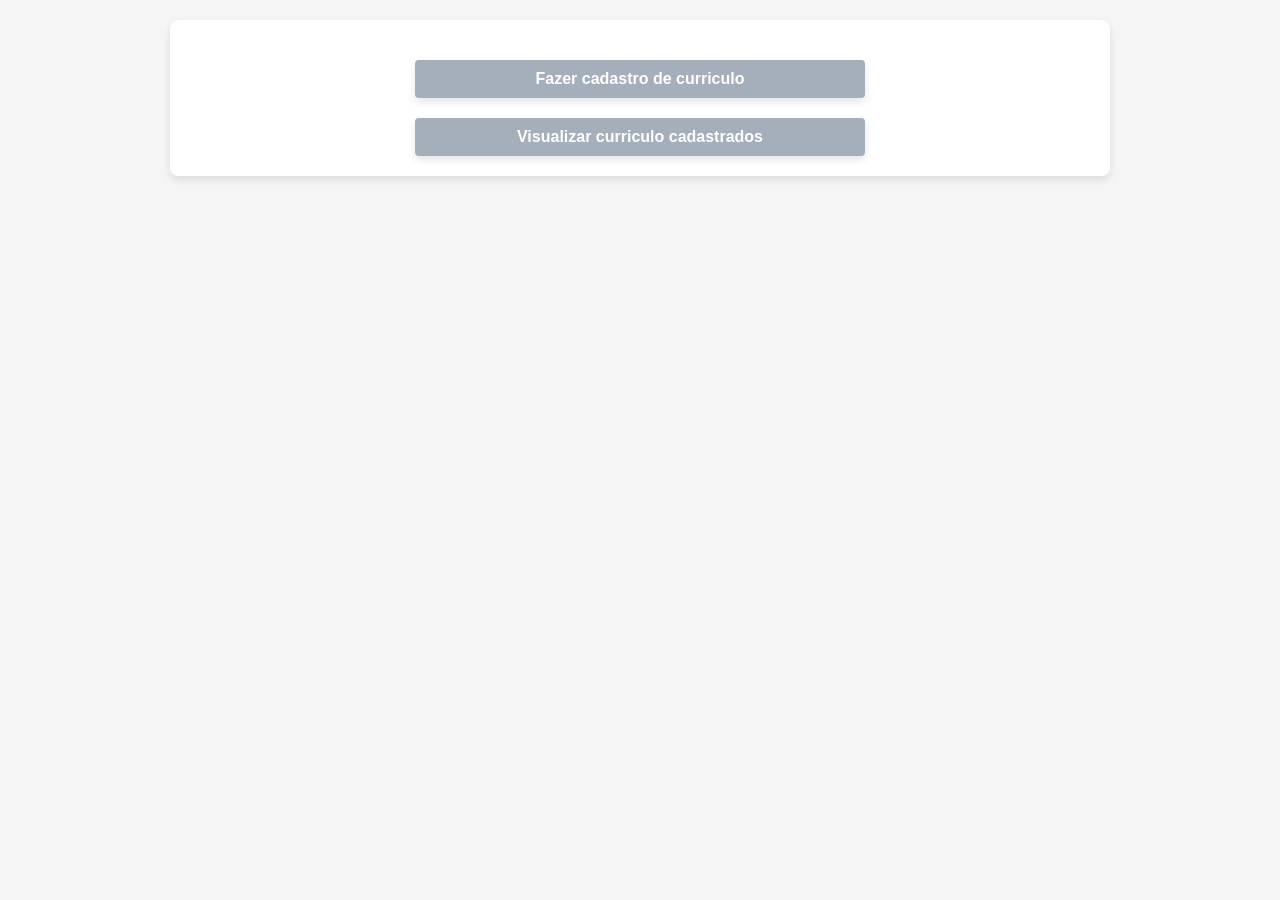
<file: index.html>
<!DOCTYPE html>
<html lang="pt-br">

<head>
    <meta charset="UTF-8">
    <meta name="viewport" content="width=device-width, initial-scale=1.0">
    <title>Página inicial</title>
    <link rel="stylesheet" href="style.css">
</head>

<body>
    <div class="inicial">
        <a href="forms.html" class="teste"><button class="buttonIni" onclick="preencheCadastro()" type="button">Fazer
                cadastro de
                curriculo</button></a>
        <a href="saida.html"><button class="buttonIni" type="button">Visualizar curriculo cadastrados</button></a>
    </div>
</body>
<script src="script.js"></script>

</html>
</file>
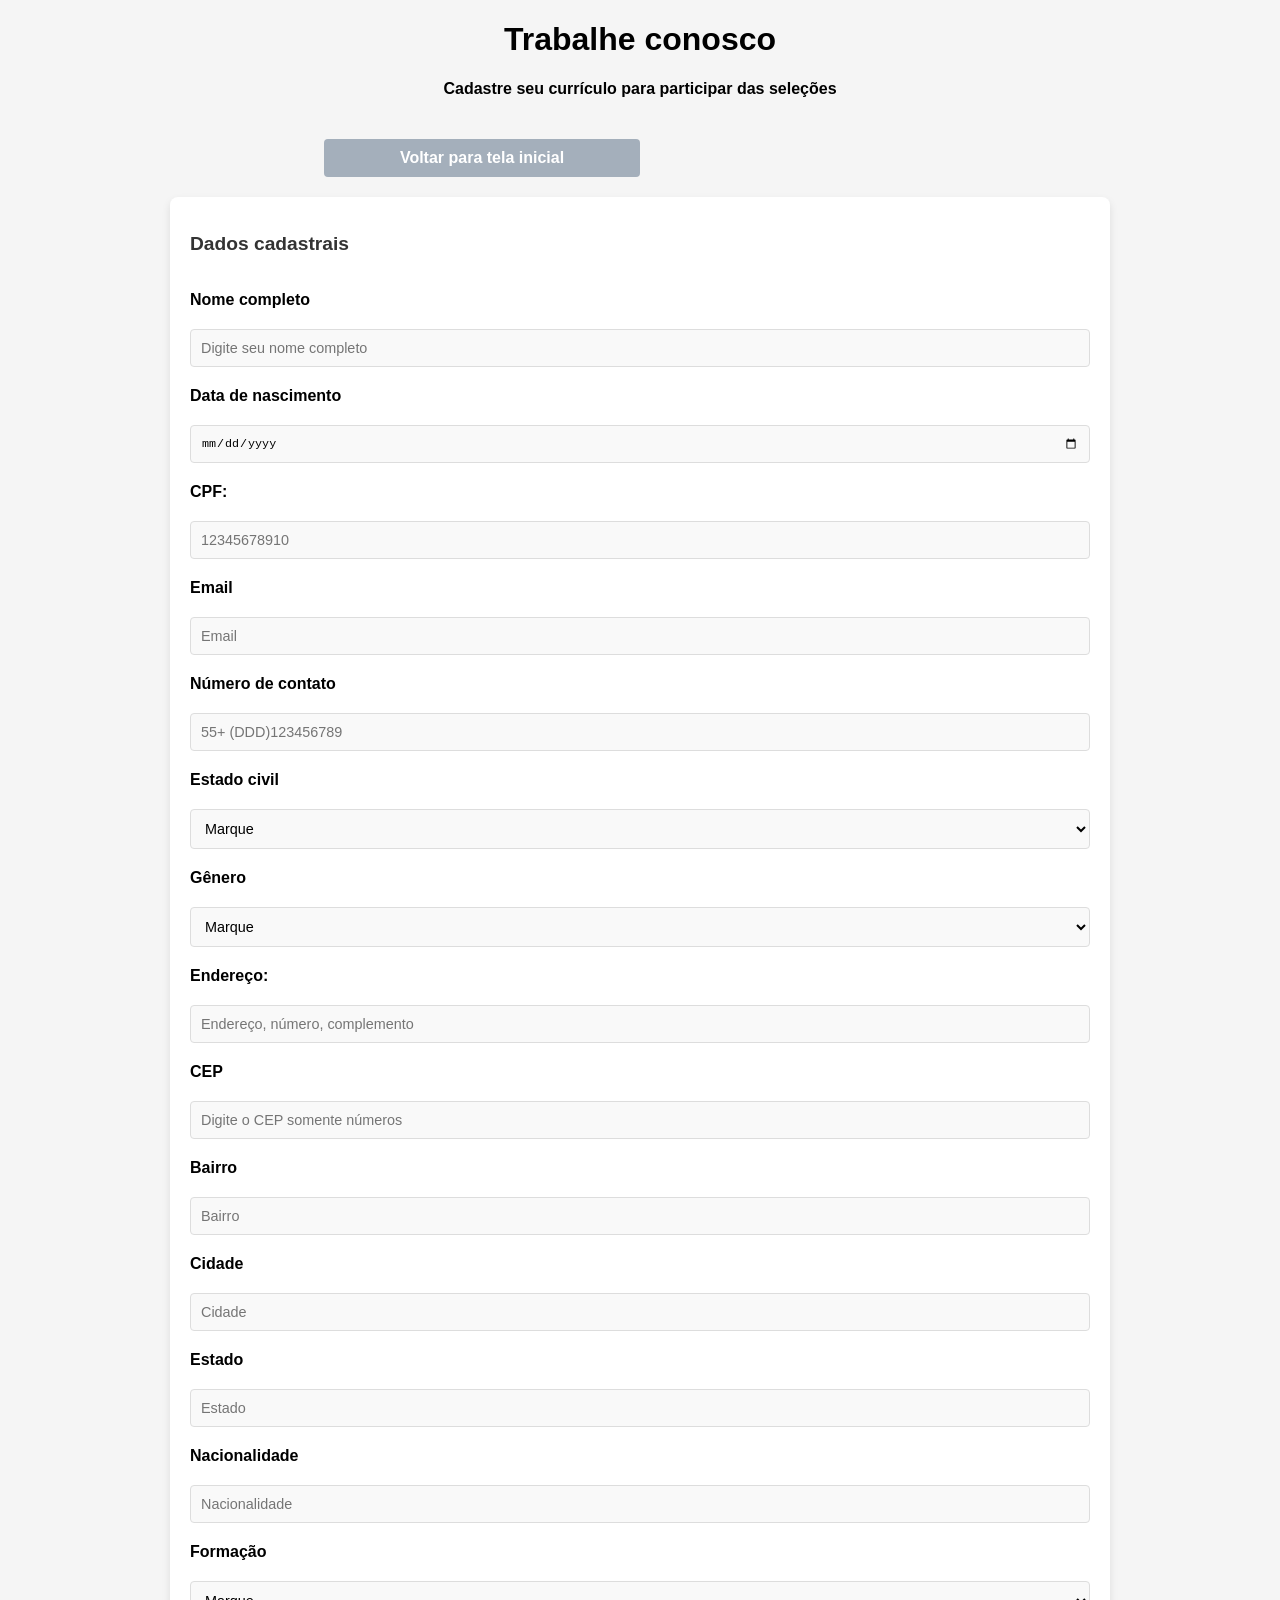
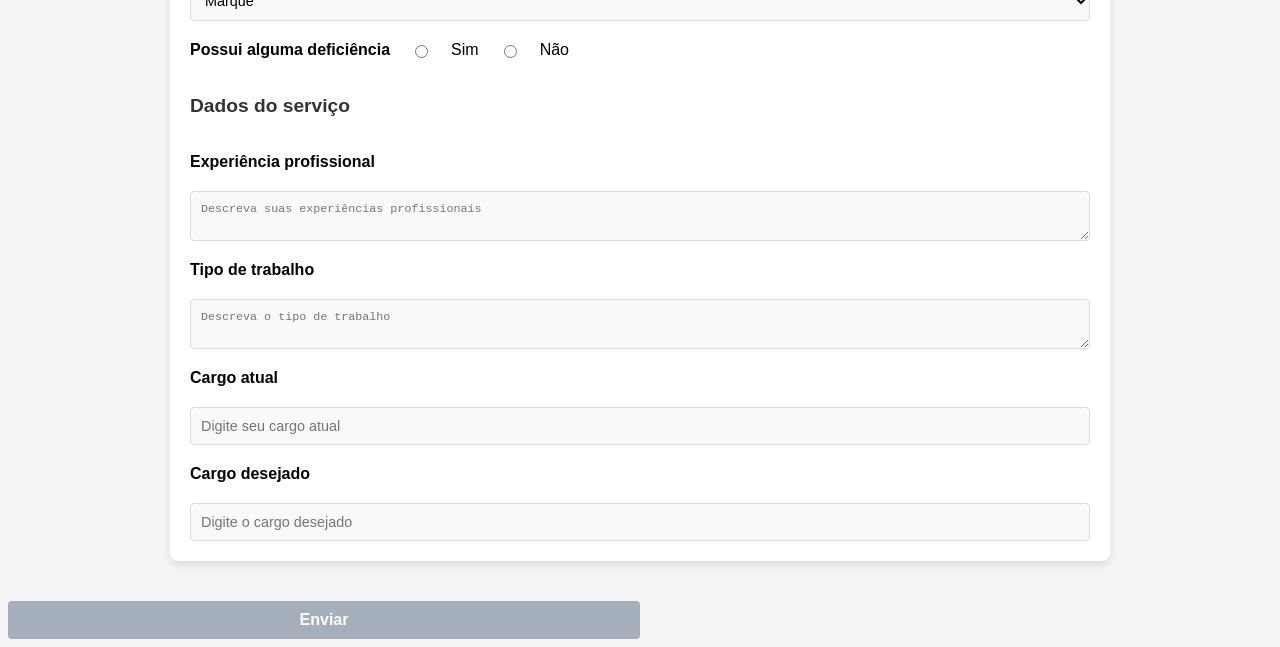
<file: forms.html>
<!DOCTYPE html>
<html lang="pt-br">

<head>
    <meta charset="UTF-8">
    <meta name="viewport" content="width=device-width, initial-scale=1.0">
    <title>Página do formulário</title>
    <link rel="stylesheet" href="style.css">
</head>

<body>
    <header>
        <h1 class="title">Trabalhe conosco</h1>
        <h4 class="title">Cadastre seu currículo para participar das seleções</h4>
        <div class="voltarTelaInicial">
            <a href="index.html"><button class="enviar">Voltar para tela inicial</button></a>
        </div>
    </header>

    <main>
        <form name="formulario">
            <section id="entry">
                <h2>Dados cadastrais</h2>
                <article id="peaple">
                    <label>Nome completo</label>
                    <input id="nameUser" type="text" placeholder="Digite seu nome completo" name="nome">

                    <label>Data de nascimento</label>
                    <input id="date" type="date">

                    <label>CPF:</label>
                    <input id="cpf" type="number" placeholder="12345678910">

                    <label>Email</label>
                    <input id="email" type="email" placeholder="Email">

                    <label>Número de contato</label>
                    <input id="contact" type="tel" placeholder="55+ (DDD)123456789">

                    <label>Estado civil</label>
                    <select id="civil" name="select">
                        <option value="marcar" selected>Marque</option>
                        <option value="casado">Casado</option>
                        <option value="solteiro">Solteiro</option>
                        <option value="viuvo">Viúvo(a)</option>
                    </select>

                    <label>Gênero</label>
                    <select id="gender" name="select">
                        <option value="marcar" selected>Marque</option>
                        <option value="feminino">Feminino</option>
                        <option value="masculino">Masculino</option>
                        <option value="outros">Outros</option>

                    </select>

                    <label>Endereço:</label>
                    <input id="address" type="text" placeholder="Endereço, número, complemento">

                    <label>CEP</label>
                    <input id="cep" type="number" placeholder="Digite o CEP somente números">

                    <label>Bairro</label>
                    <input id="district" type="text" placeholder="Bairro">

                    <label>Cidade</label>
                    <input id="city" type="text" placeholder="Cidade">

                    <label>Estado</label>
                    <input id="state" type="text" placeholder="Estado">

                    <label>Nacionalidade</label>
                    <input id="nationality" type="text" placeholder="Nacionalidade">

                    <label>Formação</label>
                    <select id="education" name="select">
                        <option value="marcar" selected>Marque</option>
                        <option value="completo">Completo</option>
                        <option value="cursando">Cursando</option>
                        <option value="trancado">Trancado</option>
                    </select>

                    <label>Possui alguma deficiência</label>
                    <input type="radio" name="deficiency" value="sim" /> Sim
                    <input type="radio" name="deficiency" value="nao" /> Não
                </article>

                <h2>Dados do serviço</h2>
                <article id="service">
                    <label>Experiência profissional</label>
                    <textarea id="experience" placeholder="Descreva suas experiências profissionais"></textarea>

                    <label>Tipo de trabalho</label>
                    <textarea id="work" placeholder="Descreva o tipo de trabalho"></textarea>

                    <label>Cargo atual</label>
                    <input id="position" type="text" placeholder="Digite seu cargo atual">

                    <label>Cargo desejado</label>
                    <input id="positionD" type="text" placeholder="Digite o cargo desejado">
                </article>
            </section>
        </form>
    </main>

    <footer>
        <a href="saida.html"><button class="enviar" id="salvar" onclick="salvarDados()">Enviar</button></a>

    </footer>

    <script src="script.js"></script>
</body>

</html>
</file>
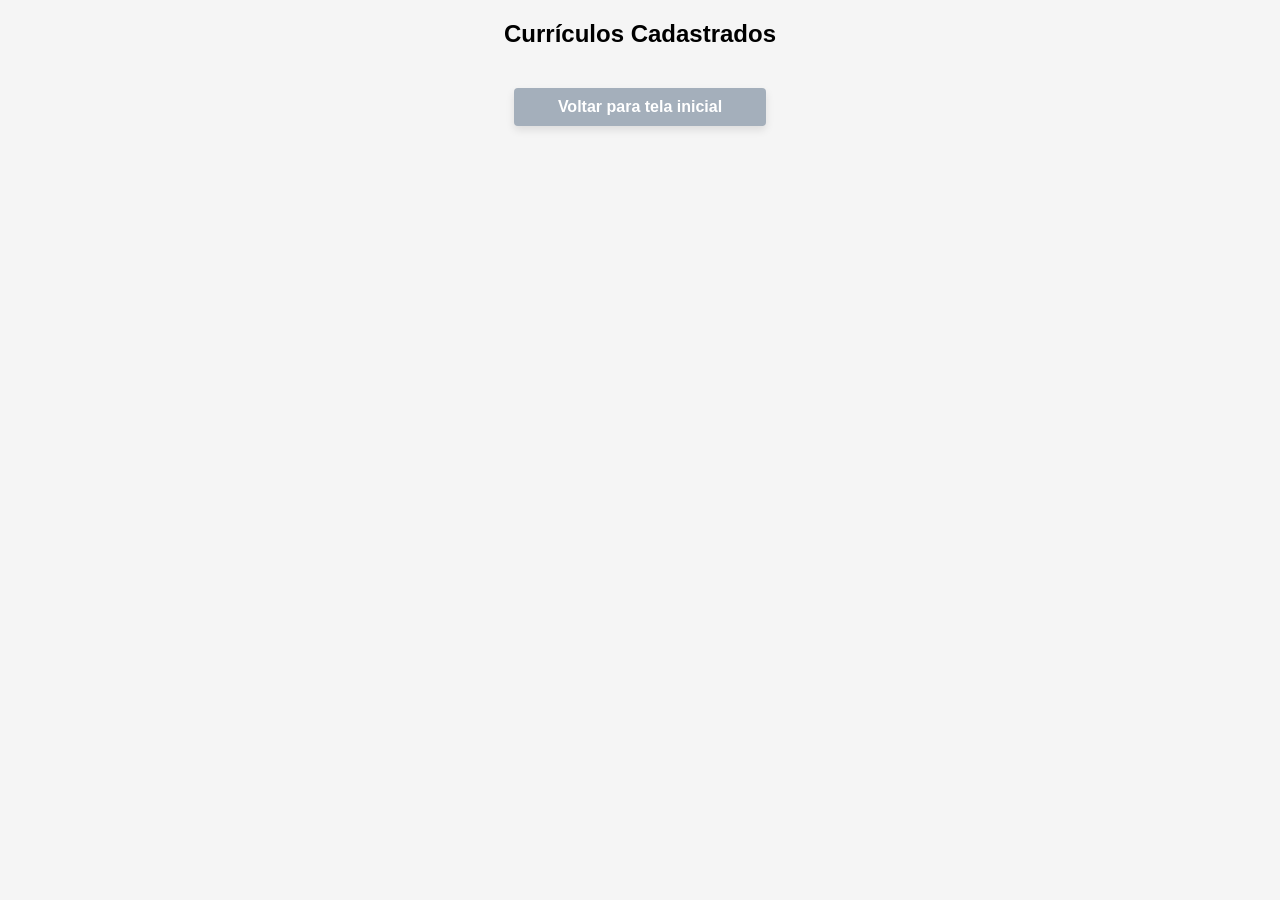
<file: saida.html>
<!DOCTYPE html>
<html lang="pt-br">

<head>
    <meta charset="UTF-8">
    <meta name="viewport" content="width=device-width, initial-scale=1.0">
    <title>Saída dos dados</title>
    <link rel="stylesheet" href="stylesaida.css">
</head>

<body>

    <section id="curriculos">
        <h2>Currículos Cadastrados</h2>
        <div id="curriculos-lista"></div>
    </section>

    <a href="index.html"><button class="voltar">Voltar para tela inicial</button></a>

    <script src="script.js"></script>

</body>

</html>
</file>
<file: style.css>
h1,
h4 {
    text-align: center;
}

body {
    background-color: #f5f5f5;
    font-family: Arial, sans-serif;
}

form {
    max-width: 900px;
    margin: 20px auto;
    background-color: #fff;
    padding: 20px;
    border-radius: 8px;
    box-shadow: 0 4px 8px rgba(0, 0, 0, 0.1);
}

#entry {
    display: flex;
    flex-direction: column;
    gap: 20px;
}

article {
    display: flex;
    flex-wrap: wrap;
    gap: 20px;
}

h2 {
    font-size: 1.2em;
    color: #333;
}

label {
    font-weight: bold;
}

input[type="text"],
input[type="date"],
input[type="number"],
input[type="email"],
input[type="tel"],
select,
textarea {
    width: 100%;
    padding: 10px;
    border: 1px solid #ddd;
    border-radius: 4px;
    background: #f9f9f9;
    font-size: 0.9em;
    transition: border-color 0.3s ease;
}

input[type="text"]:focus,
input[type="date"]:focus,
input[type="number"]:focus,
input[type="email"]:focus,
input[type="tel"]:focus,
select:focus,
textarea:focus {
    border-color: #007bff;
}


/* Estilo para campos obrigatórios */
label.required::after {
    content: " *";
    color: red;
}

input:invalid {
    border-color: red;
}

/* Estilo para o botão de enviar */
button.enviar {
    width: 50%;
    padding: 10px;
    background-color: #a4afbb;
    color: #fff;
    font-size: 1em;
    font-weight: bold;
    border: none;
    border-radius: 4px;
    cursor: pointer;
    transition: background-color 0.3s ease;
    margin-top: 20px;
}

button.enviar:hover {
    background-color: #5d758f;
}

button.buttonIni {

    box-shadow: 0 4px 8px rgba(0, 0, 0, 0.1);
    width: 100%;
    padding: 10px;
    background-color: #a4afbb;
    color: #fff;
    font-size: 1em;
    font-weight: bold;
    border: none;
    border-radius: 4px;
    cursor: pointer;
    transition: background-color 0.3s ease;
    margin-top: 20px;

}

button.buttonIni:hover {
    background-color: #5d758f;
}

a {
    width: 50%;
}

div.inicial {
    padding: 20px;
    border-radius: 8px;
    box-shadow: 0 4px 8px rgba(0, 0, 0, 0.1);
    margin: 20px auto;
    background-color: #fff;
    max-width: 900px;
    display: flex;
    flex-direction: column;
    align-items: center;
}

div.voltarTelaInicial {
    width: 100%;
    display: flex;
    justify-content: center;
}
</file>
<file: stylesaida.css>
body {
    background-color: #f5f5f5;
    font-family: Arial, sans-serif;
}

h1,
h2 {
    text-align: center;
}

button.voltar {
    box-shadow: 0 4px 8px rgba(0, 0, 0, 0.1);
    width: 20%;
    padding: 10px;
    background-color: #a4afbb;
    color: #fff;
    font-size: 1em;
    font-weight: bold;
    border: none;
    border-radius: 4px;
    cursor: pointer;
    transition: background-color 0.3s ease;
    margin-top: 20px;
    text-align: center;

}

button.voltar:hover {
    background-color: #5d758f;
}

#curriculos-lista {
    margin-bottom: 20px;
    background: #fff;
}

a {
    display: block;
    text-align: center;
}

button.editar {
    box-shadow: 0 4px 8px rgba(0, 0, 0, 0.1);
    width: 10%;
    padding: 10px;
    background-color: #a4afbb;
    color: #fff;
    font-size: 1em;
    font-weight: bold;
    border: none;
    border-radius: 4px;
    cursor: pointer;
    transition: background-color 0.3s ease;
    margin-top: 20px;
}

button.editar:hover {
    background-color: #5d758f;
}

button.excluir {

    box-shadow: 0 4px 8px rgba(0, 0, 0, 0.1);
    width: 10%;
    padding: 10px;
    background-color: #a4afbb;
    color: #fff;
    font-size: 1em;
    font-weight: bold;
    border: none;
    border-radius: 4px;
    cursor: pointer;
    transition: background-color 0.3s ease;
    margin-top: 20px;
}

button.excluir:hover {
    background-color: #5d758f;
}
</file>
